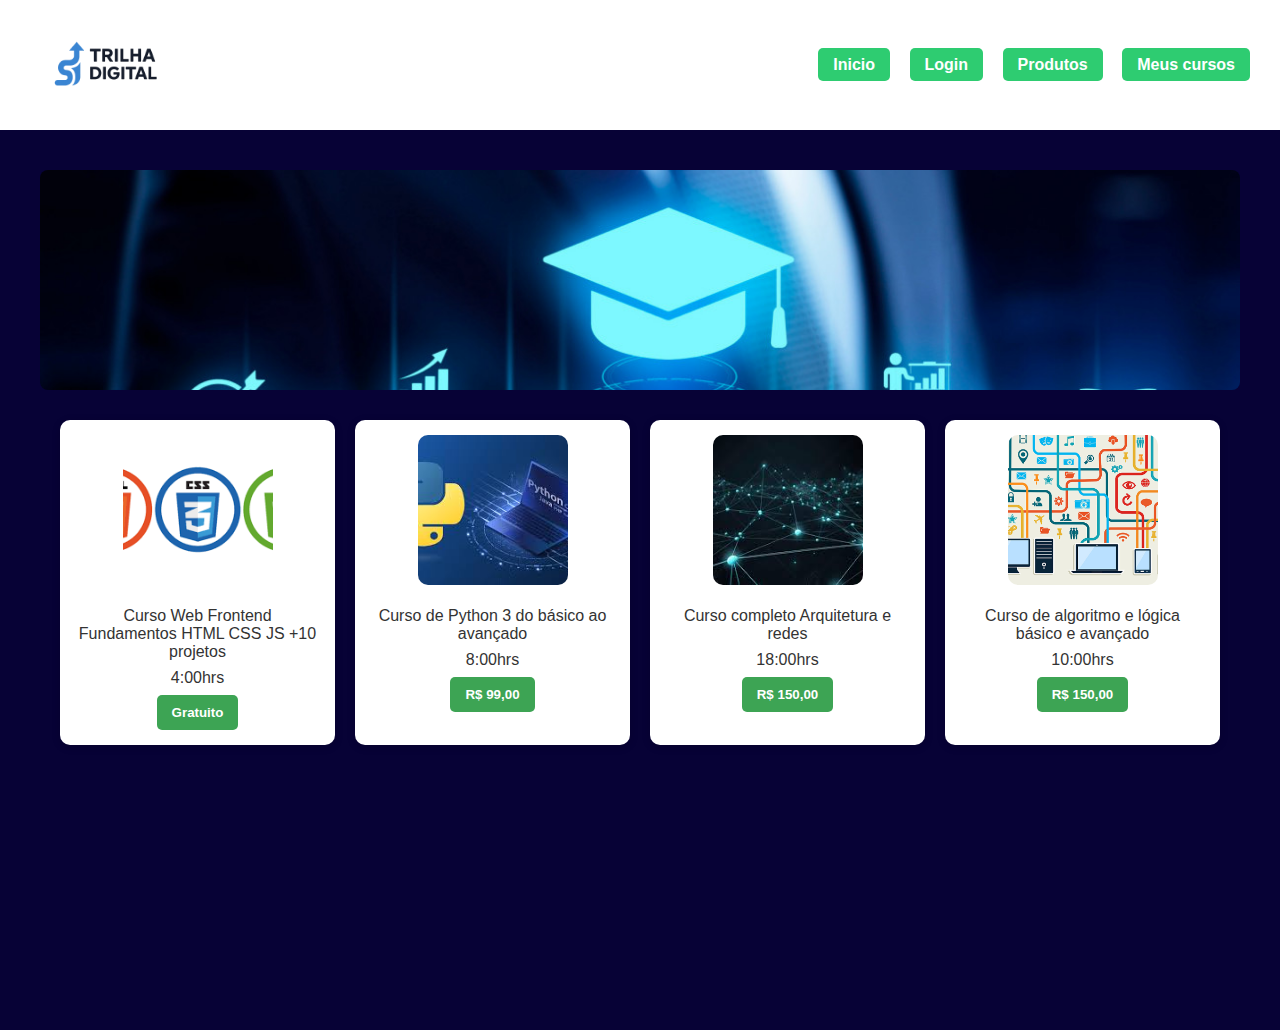
<file: index.html>
<!DOCTYPE html>
<html lang="pt-br">
<head>
    <meta charset="UTF-8">
    <meta name="viewport" content="width=device-width, initial-scale=1.0">
    <title>Home</title>
    <link rel="stylesheet" href="style.css">
    <link rel="shortcut icon" href="webM.E/asssets/4cbac29c-d025-4620-91ab-8e4f8596ac2f.png" type="image/x-icon">
</head>
<body>
    <header>
        <nav> 
            <div>
                <img src="webM.E/asssets/4cbac29c-d025-4620-91ab-8e4f8596ac2f.png" alt="" id="trilhaDigital">
            </div>

            <div class="botoesNav">
                <a href="index.html">Inicio</a>
                <a href="login.html">Login</a>
                <a href="produtos.html">Produtos</a>
                <a href="meusCursos.html">Meus cursos</a>
            </div>
        </nav>
    </header>

    <main>
        <div id="banner">
            <img src="webM.E/asssets/bannerInternet.jpg" alt="">
        </div>
        <div class="cursos">
            <div>
                <img src="webM.E/asssets/stackImg.png" alt="">
                <p>Curso Web Frontend Fundamentos HTML CSS JS +10 projetos</p>
                <p>4:00hrs</p>
                <button>Gratuito</button>
            </div>
            <div>
                <img src="webM.E/asssets/pythonImg.jpg" alt="">
                <p>Curso de Python 3 do básico ao avançado</p>
                <p>8:00hrs</p>
                <button><a href="pagamento.html">R$ 99,00</a></button>
            </div>
            <div>
                <img src="webM.E/asssets/techImg.jpg" alt="">
                <p>Curso completo Arquitetura e redes</p>
                <p>18:00hrs</p>
                <button><a href="pagamento.html">R$ 150,00</a></button>
            </div>
            <div>
                <img src="webM.E/asssets/algoritmo.jpg" alt="">
                <p>Curso de algoritmo e lógica básico e avançado</p>
                <p>10:00hrs</p>
                <button><a href="pagamento.html">R$ 150,00</a></button>
            </div>


        </div>
    </main>
</body>
</html>
</file>
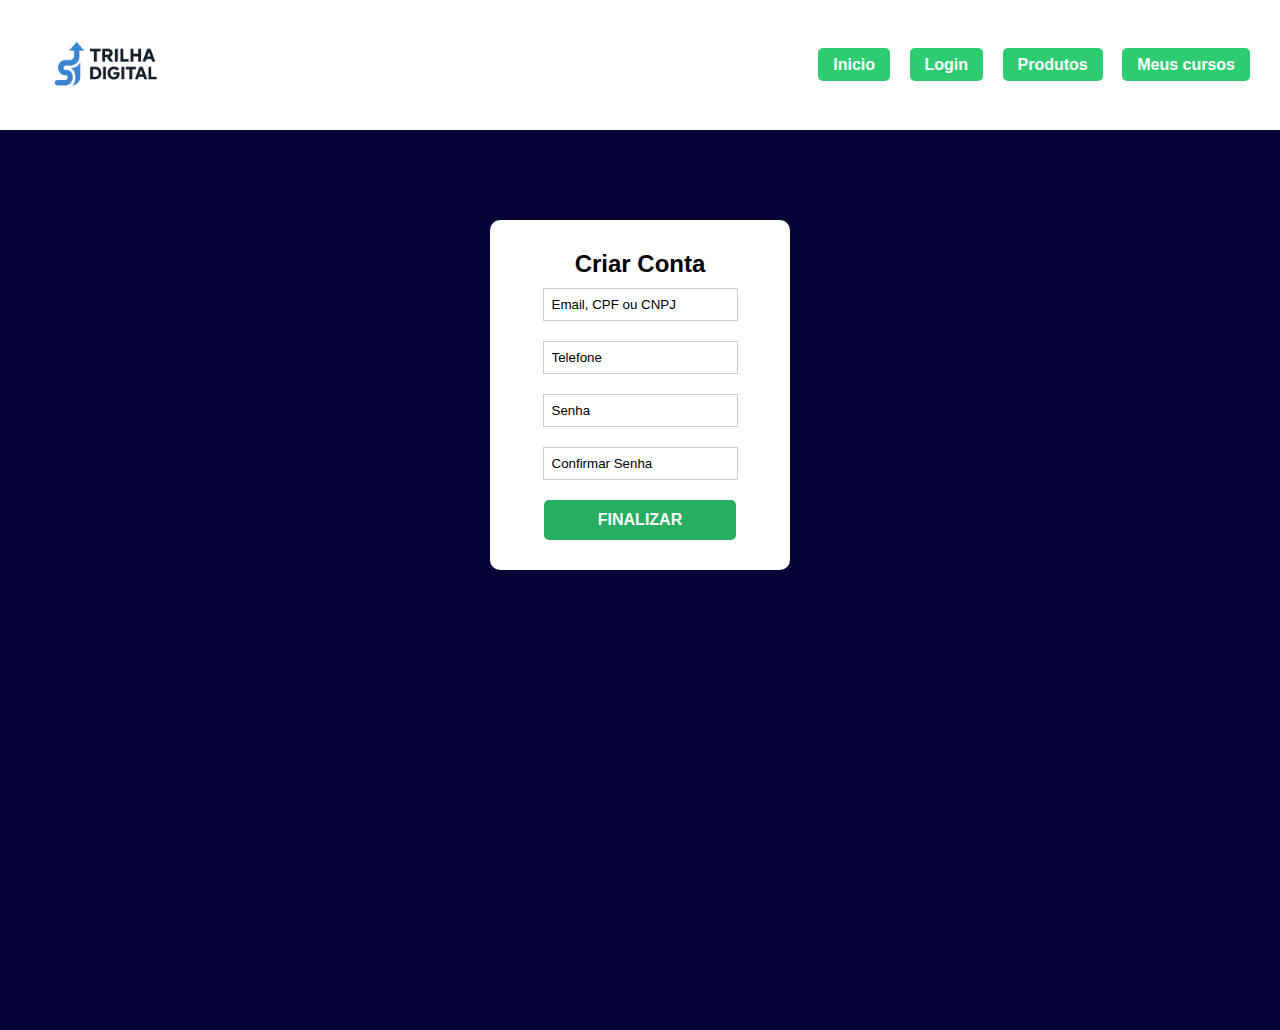
<file: criarConta.html>
<!DOCTYPE html>
<html lang="pt-br">
<head>
    <meta charset="UTF-8">
    <meta name="viewport" content="width=device-width, initial-scale=1.0">
    <title>Document</title>
    <link rel="stylesheet" href="style.css">
</head>
<body>
    <header>
        <nav> 
            <div>
                <img src="webM.E/asssets/4cbac29c-d025-4620-91ab-8e4f8596ac2f.png" alt="" id="trilhaDigital">
            </div>

            <div class="botoesNav">
                <a href="index.html">Inicio</a>
                <a href="login.html">Login</a>
                <a href="produtos.html">Produtos</a>
                <a href="meusCursos.html">Meus cursos</a>
            </div>
        </nav>
    </header>

    <main>
        <div id="login">
            <h2>Criar Conta</h2>
            <input type="text" value="Email, CPF ou CNPJ">
            <input type="text" value="Telefone">
            <input type="text" value="Senha">
            <input type="text" value="Confirmar Senha">
            <button>FINALIZAR</button>
        </div>
       
</body>
</html>
</file>
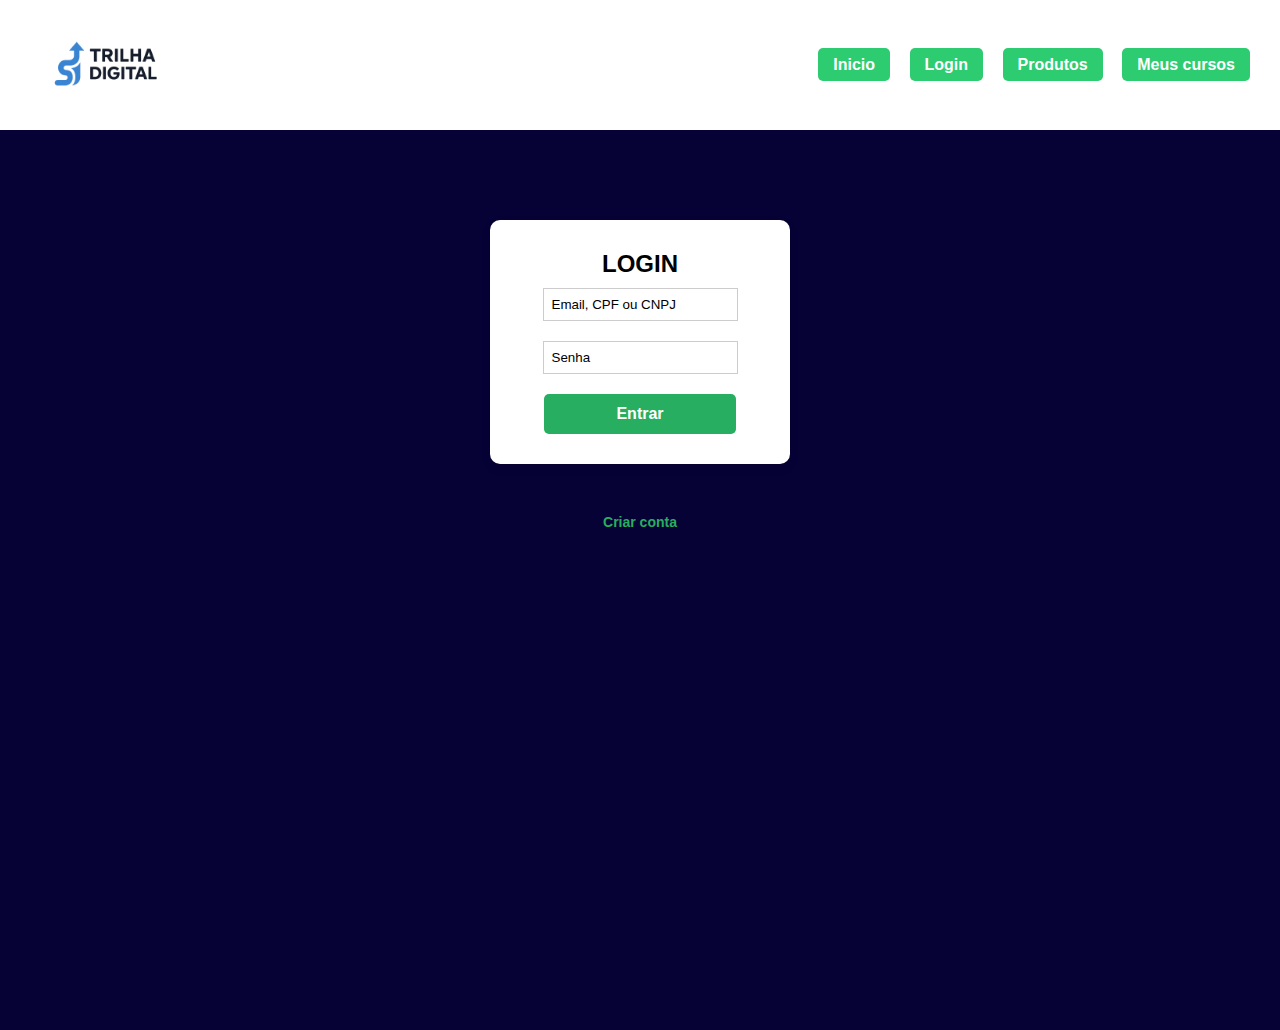
<file: login.html>
<!DOCTYPE html>
<html lang="pt-br">
<head>
    <meta charset="UTF-8">
    <meta name="viewport" content="width=device-width, initial-scale=1.0">
    <title>Document</title>
    <link rel="stylesheet" href="style.css">
</head>
<body>
    <header>
        <nav> 
            <div>
                <img src="webM.E/asssets/4cbac29c-d025-4620-91ab-8e4f8596ac2f.png" alt="" id="trilhaDigital">
            </div>

            <div class="botoesNav">
                <a href="index.html">Inicio</a>
                <a href="login.html">Login</a>
                <a href="produtos.html">Produtos</a>
                <a href="meusCursos.html">Meus cursos</a>
            </div>
        </nav>
    </header>

    <main>
        <div id="login">
            <h2>LOGIN</h2>
            <input type="text" value="Email, CPF ou CNPJ">
            <input type="text" value="Senha">
            <button>Entrar</button>
        </div>
        <a href="criarConta.html" id="linkcriarConta">Criar conta</a>
    </main>
</body>
</html>
</file>
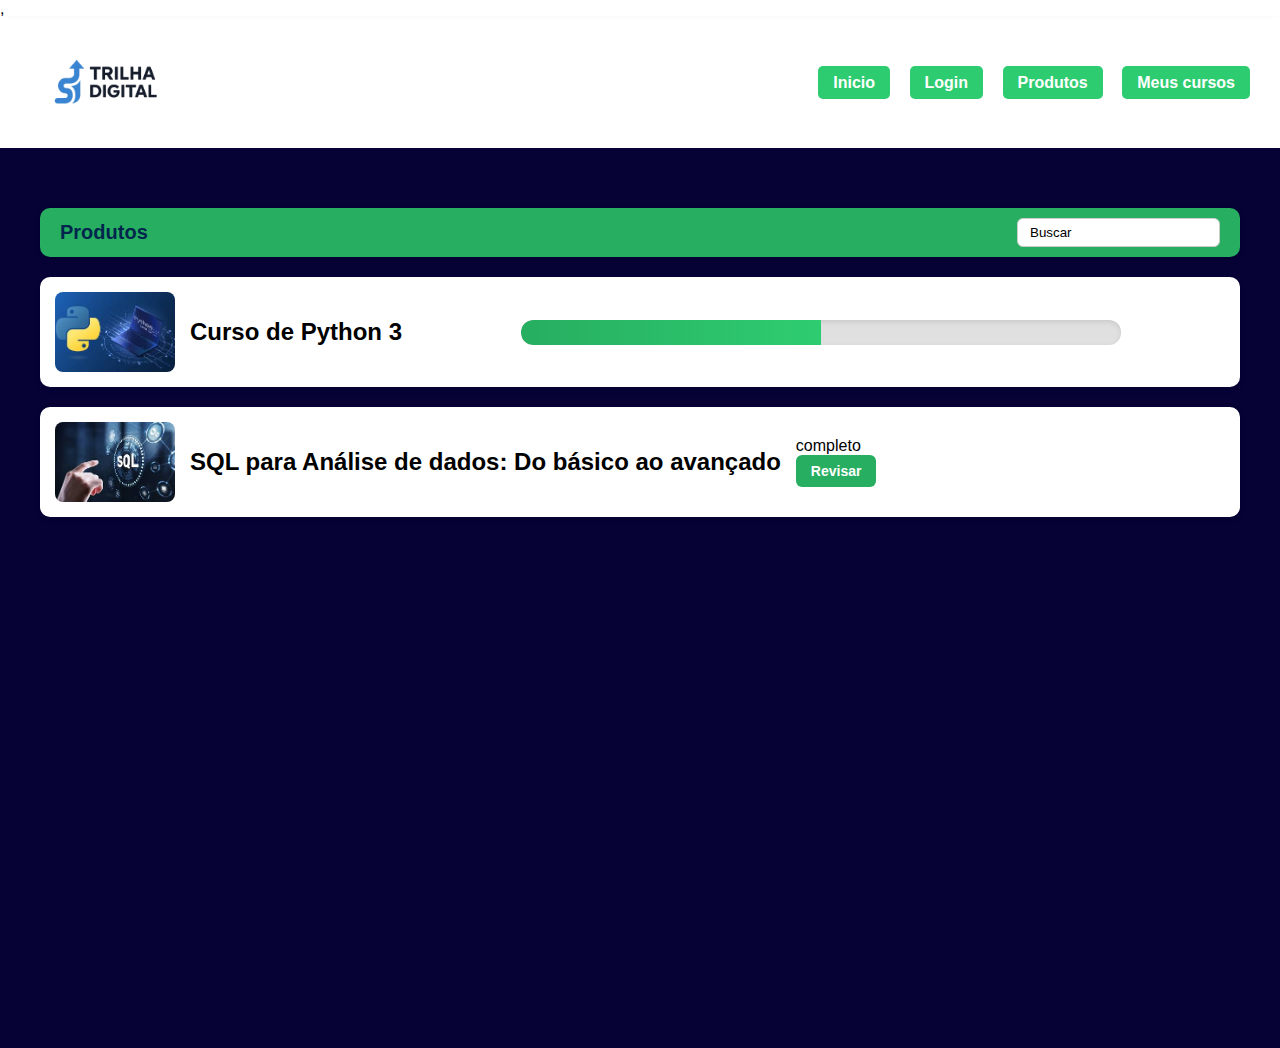
<file: meusCursos.html>
<!DOCTYPE html>
<html lang="pt-br">
<head>
    <meta charset="UTF-8">
    <meta name="viewport" content="width=device-width, initial-scale=1.0">
    <title>Document</title>
    <link rel="stylesheet" href="style.css">
</head>,
<body>
    <header>
        <nav> 
            <div >
                 <img src="webM.E/asssets/4cbac29c-d025-4620-91ab-8e4f8596ac2f.png" alt="" id="trilhaDigital">
            </div>

            <div class="botoesNav">
                <a href="index.html">Inicio</a>
                <a href="login.html">Login</a>
                <a href="produtos.html">Produtos</a>
                <a href="meusCursos.html">Meus cursos</a>
            </div>
        </nav>
    </header>

    <main>
        <div id="barraProdutos">
                <h2>Produtos</h2>
                <input type="text" value="Buscar">
            </div>
        
        <div class="cursosFeitos">
            <div id="pythonMeusCursos">
                <img src="webM.E/asssets/pythonImg.jpg" alt="">
                <h2>Curso de Python 3</h2>
            

                <div id="barraCompleto">
                    <div id="barraFeita">

                    </div>
                    <p>50%</p>
                </div>

            </div>

            <div id="sqlMeusCursos">
                <img src="webM.E/asssets/imgSql.jpg" alt="">
                <h2>SQL para Análise de dados: Do básico ao avançado</h2>

                <div id="sqlFeito">
                    <p>completo</p>
                    <button>Revisar </button>
                </div>

            </div>

        </div>
    </main>
</body>
</html>
</file>
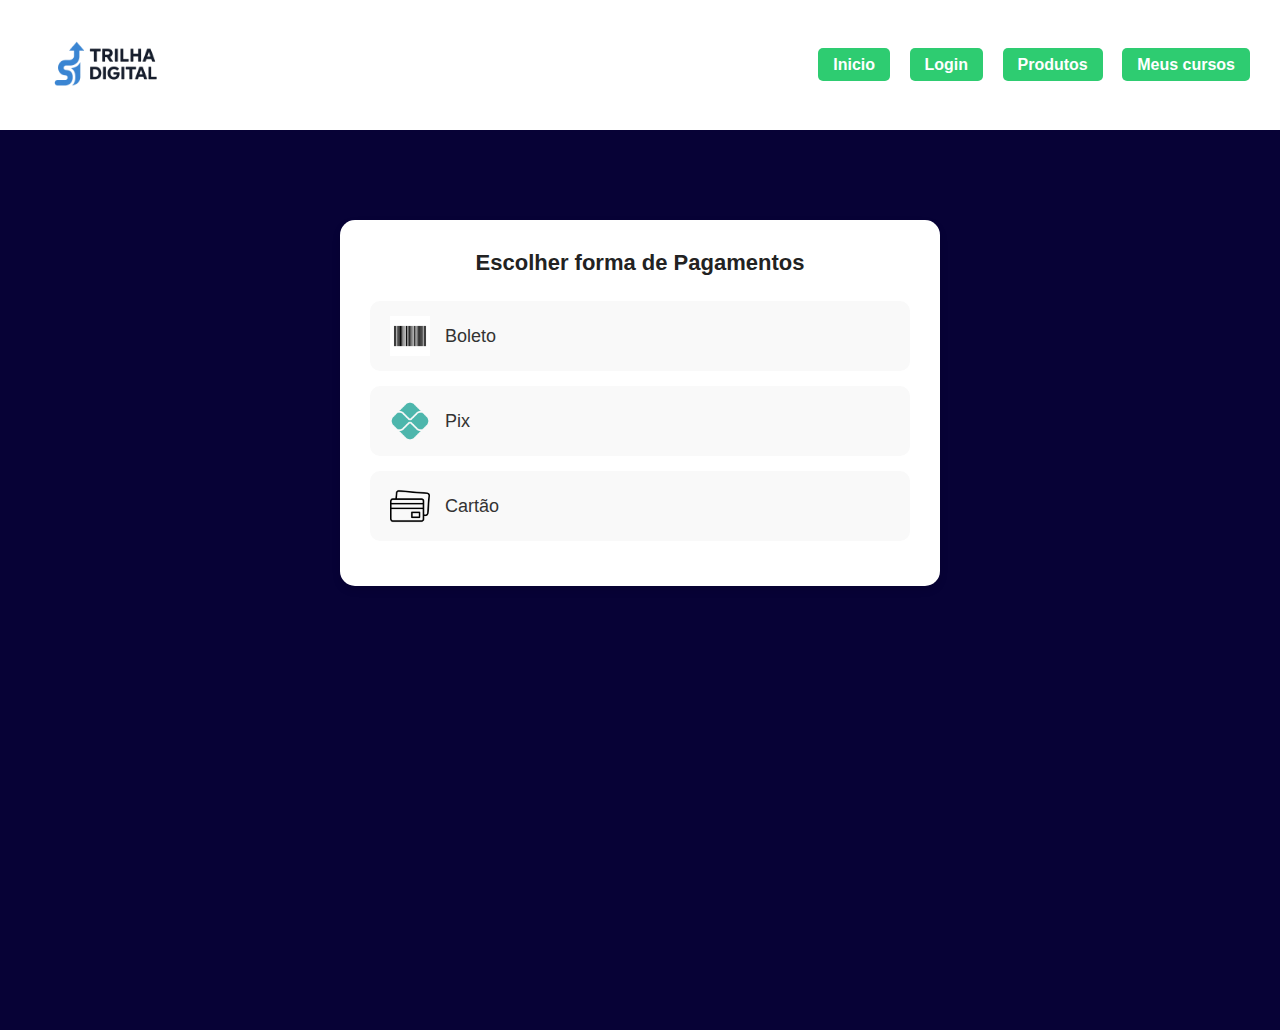
<file: pagamento.html>
<!DOCTYPE html>
<html lang="pt-br">
<head>
    <meta charset="UTF-8">
    <meta name="viewport" content="width=device-width, initial-scale=1.0">
    <title>Pagamento</title>
    <link rel="stylesheet" href="style.css">
    <link rel="shortcut icon" href="webM.E/asssets/4cbac29c-d025-4620-91ab-8e4f8596ac2f.png" type="image/x-icon">
</head>
<body>
    <header>
        <nav> 
            <div>
                <img src="webM.E/asssets/4cbac29c-d025-4620-91ab-8e4f8596ac2f.png" alt="" id="trilhaDigital">
            </div>

            <div class="botoesNav">
                <a href="index.html">Inicio</a>
                <a href="login.html">Login</a>
                <a href="produtos.html">Produtos</a>
                <a href="meusCursos.html">Meus cursos</a>
            </div>
        </nav>
    </header>

    <main>

        <div id="Pagamentos">
            <h1>Escolher forma de Pagamentos</h1>
            <div> 
                <img src="webM.E/asssets/boleto.jpg" alt="">
            <h2>Boleto</h2>
             </div>
            <div> 
                <img src="webM.E/asssets/pix.png" alt="">
            <h2>Pix</h2>
             </div>
            <div> 
                <img src="webM.E/asssets/cartao.png" alt="">
            <h2>Cartão</h2>
             </div>

        </div>
    </main>
</body>
</html>
</file>
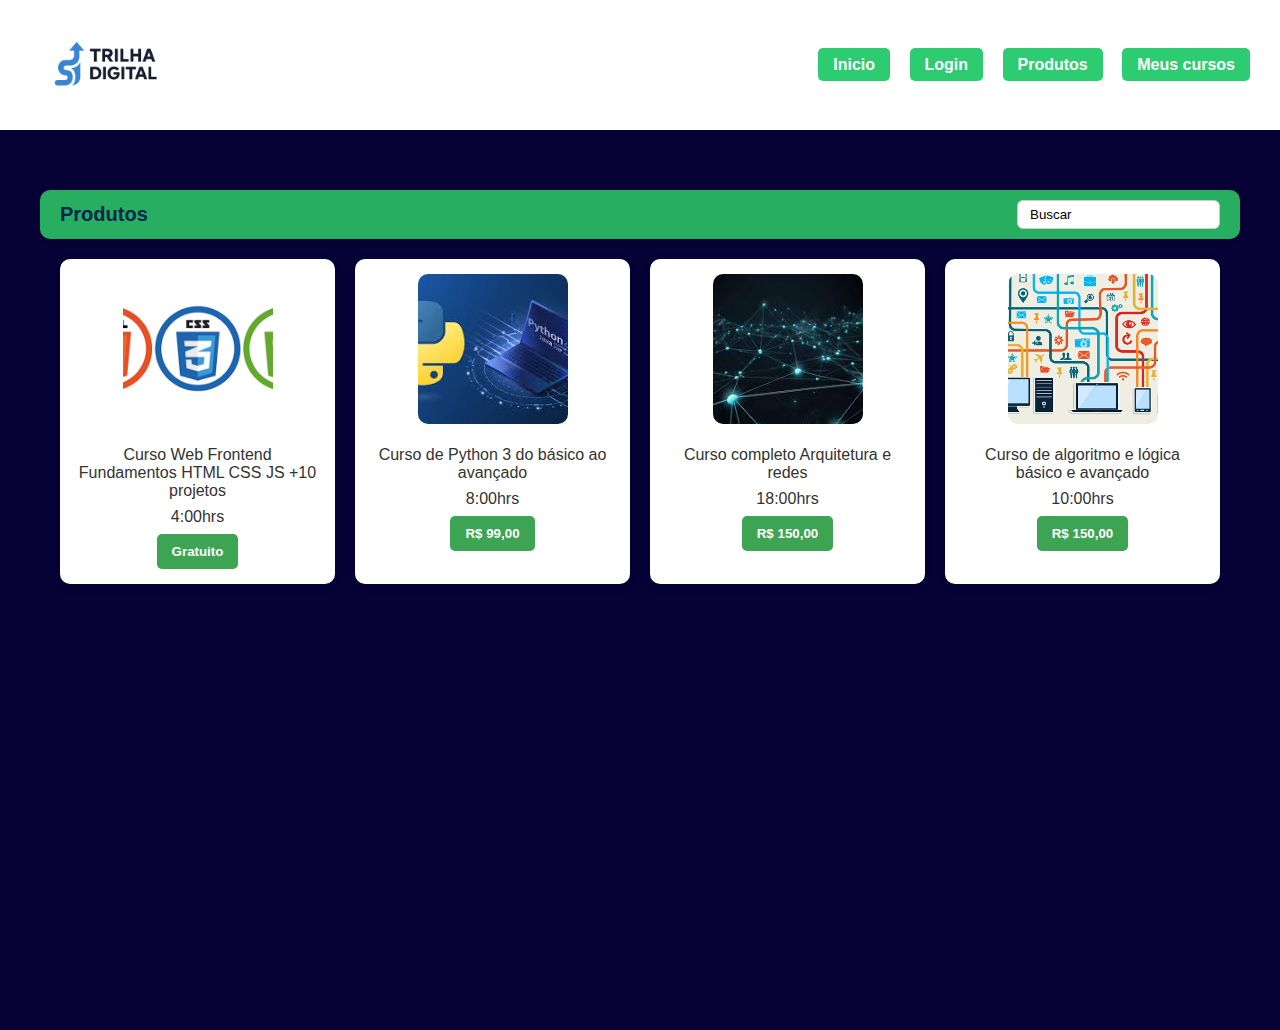
<file: produtos.html>
<!DOCTYPE html>
<html lang="pt-br">
<head>
    <meta charset="UTF-8">
    <meta name="viewport" content="width=device-width, initial-scale=1.0">
    <title>Produtos</title>
    <link rel="stylesheet" href="style.css">
    <link rel="shortcut icon" href="webM.E/asssets/4cbac29c-d025-4620-91ab-8e4f8596ac2f.png" type="image/x-icon">

</head>
<body>
    <header>
        <nav> 
            <div>
                 <img src="webM.E/asssets/4cbac29c-d025-4620-91ab-8e4f8596ac2f.png" alt="" id="trilhaDigital">
            </div>

            <div class="botoesNav">
                <a href="index.html">Inicio</a>
                <a href="login.html">Login</a>
                <a href="produtos.html">Produtos</a>
                <a href="meusCursos.html">Meus cursos</a>
            </div>
        </nav>
    </header>

    <main>
        <div id="barraProdutos">
                <h2>Produtos</h2>
                <input type="text" value="Buscar">
            </div>
        <div class="cursos">
            <div>
           
                <img src="webM.E/asssets/stackImg.png" alt="">
                <p>Curso Web Frontend Fundamentos HTML CSS JS +10 projetos</p>
                <p>4:00hrs</p>
                <button>Gratuito</button>
              
            </div>
            <div>
                <a href="pythonDetalhes.html"><img src="webM.E/asssets/pythonImg.jpg" alt=""></a>
                <p>Curso de Python 3 do básico ao avançado</p>
                <p>8:00hrs</p>
                <button>R$ 99,00</button>
            </div>
            <div>
                <img src="webM.E/asssets/techImg.jpg" alt="">
                <p>Curso completo Arquitetura e redes</p>
                <p>18:00hrs</p>
                <button>R$ 150,00</button>
            </div>
            <div>
                <img src="webM.E/asssets/algoritmo.jpg" alt="">
                <p>Curso de algoritmo e lógica básico e avançado</p>
                <p>10:00hrs</p>
                <button>R$ 150,00</button>
            </div>


        </div>
    </main>
</body>
</html>
</file>
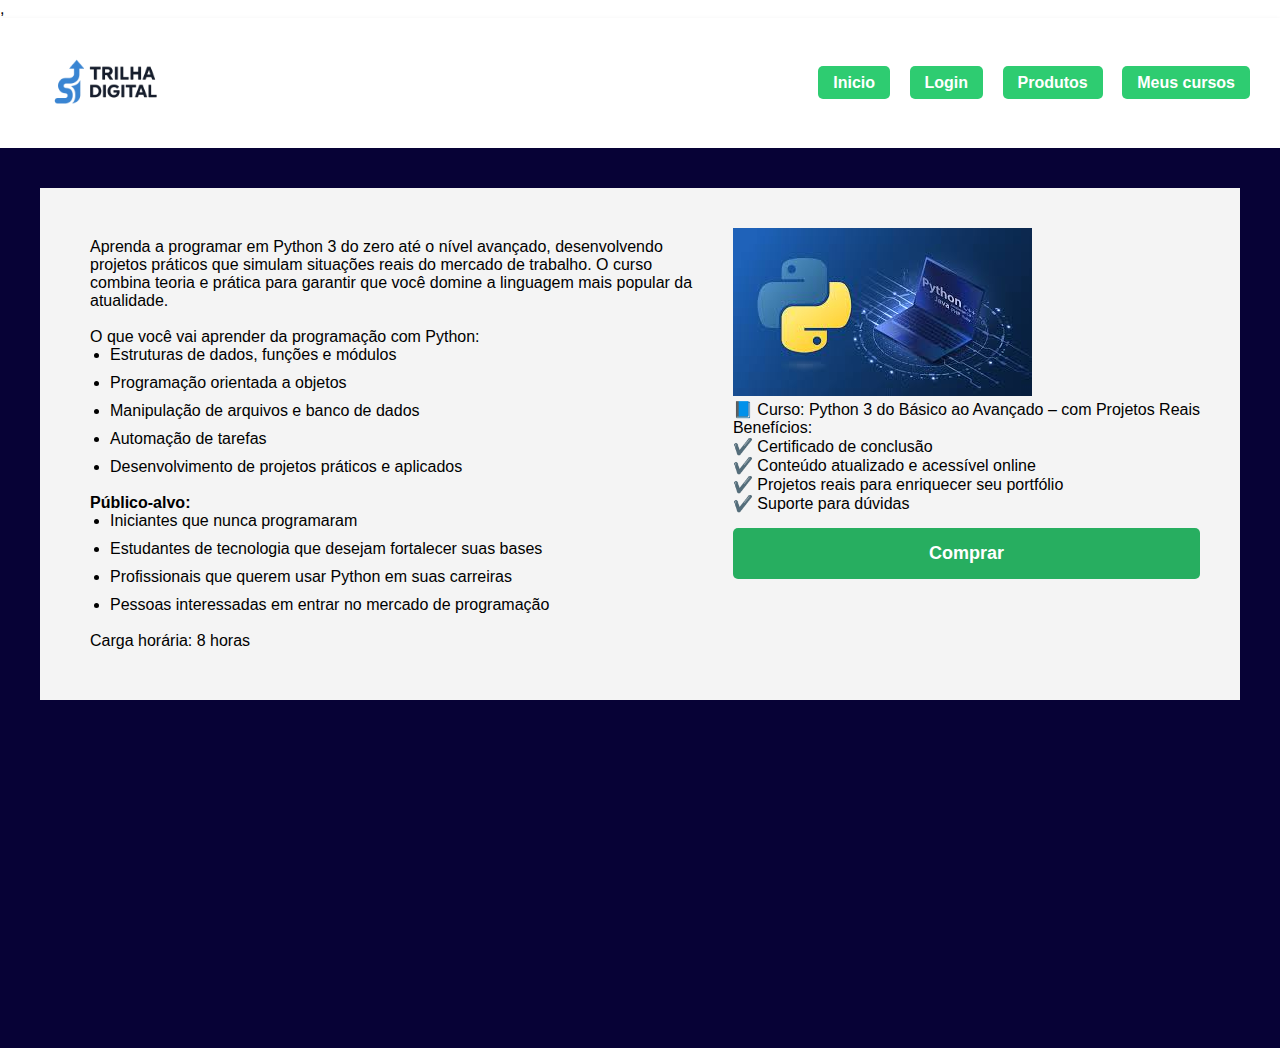
<file: pythonDetalhes.html>
<!DOCTYPE html>
<html lang="pt-br">
<head>
    <meta charset="UTF-8">
    <meta name="viewport" content="width=device-width, initial-scale=1.0">
    <title>Detalhes</title>
    <link rel="stylesheet" href="style.css">
</head>,
<body>
    <header>
        <nav> 
            <div>
                    <img src="webM.E/asssets/4cbac29c-d025-4620-91ab-8e4f8596ac2f.png" alt="" id="trilhaDigital">
            </div>

            <div class="botoesNav">
                <a href="index.html">Inicio</a>
                <a href="login.html">Login</a>
                <a href="produtos.html">Produtos</a>
                <a href="meusCursos.html">Meus cursos</a>
            </div>
        </nav>
    </header>

    <main>
        <div id="pythonDetalhes">
            <div id="detalhes1">
            <p> Aprenda a programar em Python 3 do zero até o nível avançado, desenvolvendo projetos práticos que simulam situações reais do mercado de trabalho. O curso combina teoria e prática para garantir que você domine a linguagem mais popular da atualidade.
    <br><br>O que você vai aprender da programação com Python:</p>
                    <ul>
    <li>Estruturas de dados, funções e módulos</li>
    <li>Programação orientada a objetos</li>
    <li>Manipulação de arquivos e banco de dados</li>
    <li>Automação de tarefas</li>
    <li>Desenvolvimento de projetos práticos e aplicados</li>
    </ul>

    <p><strong><br>Público-alvo:</strong></p>
    <ul>
    <li>Iniciantes que nunca programaram</li>
    <li>Estudantes de tecnologia que desejam fortalecer suas bases</li>
    <li>Profissionais que querem usar Python em suas carreiras</li>
    <li>Pessoas interessadas em entrar no mercado de programação</li>
    </ul>
    <p><br>Carga horária: 8 horas</p>
 </div>




            <div>
                <img src="webM.E/asssets/pythonImg.jpg" alt="">
                <p>📘 Curso: Python 3 do Básico ao Avançado – com Projetos Reais
                    <br>Benefícios: 
                    <br>✔️ Certificado de conclusão 
                    <br>✔️ Conteúdo atualizado e acessível online 
                    <br>✔️ Projetos reais para enriquecer seu portfólio 
                    <br>✔️ Suporte para dúvidas</p>
            <button><a href="pagamento.html">Comprar</a></button>
            </div>
        </div>
    </main>
</body>
</html>
</file>
<file: style.css>
* {
    margin: 0;
    padding: 0;
    box-sizing: border-box;
    font-family: Arial, sans-serif;
}

header {
    background: #fff;
    padding: 15px 30px;
    box-shadow: 0 2px 5px rgba(0,0,0,0.1);
}

header #trilhaDigital{
    display: flex;
    justify-content: space-between;
    width: 150px;
    height: 100px;
}

nav {
    display: flex;
    justify-content: space-between;
    align-items: center;
}

nav h1 {
    font-size: 20px;
    color: #00264d;
    font-weight: bold;
}

.botoesNav a {
    margin-left: 15px;
    padding: 8px 15px;
    border-radius: 5px;
    text-decoration: none;
    color: #fff;
    background: #2ecc71; 
    font-weight: bold;
    transition: 0.3s;
}

.botoesNav a:hover {
    background: #27ae60;
}

#banner {
    width: 100%;
    height: 220px;          
    overflow: hidden;      
    display: flex;
    justify-content: center;
    align-items: center;
    margin-bottom: 30px;  
}

#banner img {
    width: 100%;
    height: 100%;
    object-fit:cover;    
    border-radius: 8px;
}

main {
    padding: 40px;
    background: #070236; 
    min-height: 100vh;
}

.cursos {
    display: grid;
    grid-template-columns: repeat(auto-fit, minmax(220px, 1fr));
    gap: 20px;
    max-width: 1200px;   
    margin: 0 auto;     
    padding: 0 20px; 
}

.cursos div {
    background: #fff;
    border-radius: 10px;
    padding: 15px;
    text-align: center;
    box-shadow: 0 2px 8px rgba(0,0,0,0.15);
    transition: transform 0.3s;
}

.cursos div:hover {
    transform: translateY(-5px);
}

.cursos img {
    width: 150px;
    height: 150px;         
    object-fit: cover;      
    border-radius: 10px;
    margin-bottom: 10px;
}

.cursos p {
    margin: 8px 0;
    color: #333;
}

.cursos button {
    background: #3DA454;
    color: #fff;
    border: none;
    padding: 10px 15px;
    border-radius: 5px;
    cursor: pointer;
    transition: 0.3s;
    font-weight: bold;
}

.cursos button:hover {
    background: #27ae60;
}

#barraProdutos {
    display: flex;
    justify-content: space-between;
    align-items: center;
    max-width: 1200px;
    margin: 20px auto;
    padding: 10px 20px;
    background: #27ae60;
    border-radius: 10px;
    box-shadow: 0 2px 6px rgba(0,0,0,0.1);
}

#barraProdutos h2 {
    font-size: 20px;
    color: #00264d;
}

#barraProdutos input {
    padding: 6px 12px;
    border: 1px solid #ccc;
    border-radius: 6px;
}

#login {
     background-color: #fff;
  border-radius: 10px;
  padding: 30px;
  width: 300px;
  margin: 50px auto; 
  text-align: center;
  box-shadow: 0 4px 10px rgba(0,0,0,0.1);
  
}
a{
    text-decoration: none;
    color: #fff;
}
#login input {
        border: 1px solid #ccc;
        padding: 8px;
        margin: 10px;
    }
#login button{
    width: 80%;
  height: 40px;
  background-color: #27ae60;
  color: white;
  border: none;
  border-radius: 5px;
  font-size: 16px;
  font-weight: bold;
  cursor: pointer;
  margin-top: 10px;
}
.cursosFeitos {
    display: flex;
    flex-direction: column;
    gap: 20px;
    margin: 20px auto;
    max-width: 1200px;
}

.cursosFeitos > div {
    background: #fff;
    border-radius: 10px;
    padding: 15px;
    display: flex;
    align-items: center;
    gap: 15px;
    box-shadow: 0 2px 6px rgba(0,0,0,0.1);
}

.cursosFeitos img {
    width: 120px;
    height: 80px;
    object-fit: cover;
    border-radius: 8px;
}

.cursosFeitos button {
    padding: 8px 15px;
    background-color: #27ae60;
    color: #fff;
    border: none;
    border-radius: 6px;
    font-size: 14px;
    font-weight: bold;
    cursor: pointer;
    margin-left: auto;
}


.curso-detalhe {
    display: grid;
    grid-template-columns: 2fr 1fr;
    gap: 20px;
    background: #fff;
    padding: 25px;
    border-radius: 8px;
    box-shadow: 0 2px 8px rgba(0,0,0,0.15);
    margin: 20px auto;
    width: 90%;
}

.curso-detalhe p {
    color: #000;
    line-height: 1.6;
    margin-bottom: 10px;
}

.curso-detalhe img {
    width: 100%;
    border-radius: 5px;
    margin-bottom: 10px;
}

#pythonDetalhes button {
    display: block;
    width: 100%;
    background-color: #27ae60;
    color: #fff;
    border: none;
    padding: 15px;
    font-size: 18px;
    font-weight: bold;
    border-radius: 5px;
    cursor: pointer;
    margin-top: 15px;
    
}
#pythonDetalhes {
    display: flex;
    flex-direction: row; 
    gap: 20px;
    padding: 40px;
    background-color: #f4f4f4;
    max-width: 100%; 
    flex-wrap: wrap; 
}

#pythonDetalhes button {
    display: block;
    width: 100%;
    background-color: #27ae60;
    color: #fff;
    border: none;
    padding: 15px;
    font-size: 18px;
    font-weight: bold;
    border-radius: 5px;
    cursor: pointer;
    margin-top: 15px;
    
}
#pythonDetalhes a{
    text-decoration: none;
      color: #fff;
}

#detalhes1 {
    display: flex;
    flex-direction: column; 
    margin: 10px;
    flex: 1; 
}

#detalhes1 ul {
    display: flex;
    flex-direction: column; 
    gap: 10px; 
    padding-left: 20px;
    list-style-type: disc; 
}

#Pagamentos {
    max-width: 600px;
    margin: 50px auto;
    background: #fff;
    padding: 30px;
    border-radius: 15px;
    box-shadow: 0 4px 8px rgba(0,0,0,0.1);
    text-align: center;
}


#Pagamentos h1 {
    margin-bottom: 25px;
    font-size: 22px;
    font-weight: bold;
    color: #222;
}


#Pagamentos div {
    display: flex;
    align-items: center;
    background: #f9f9f9;
    margin: 15px 0;
    padding: 15px 20px;
    border-radius: 10px;
    cursor: pointer;
    transition: all 0.3s ease;
}


#Pagamentos img {
    width: 40px;
    height: 40px;
    margin-right: 15px;
}


#Pagamentos h2 {
    margin: 0;
    font-size: 18px;
    color: #333;
    font-weight: 500;
}
#linkcriarConta {
    
     display: block;
    margin-top: 15px;
    color: #27ae60; 
    text-decoration: none;
    font-size: 14px;
    text-align: center;
    font-weight: bold;
    
} 
#barraCompleto, 
#barraFeita {
    width: 100%;
    max-width: 600px;
    height: 25px;
    background: #e0e0e0;
    border-radius: 12px;
    overflow: hidden;
    margin: 20px auto;
    box-shadow: inset 0 2px 5px rgba(0,0,0,0.1);
}

#barraCompleto::before, 
#barraFeita::before {
    content: "";
    display: block;
    height: 100%;
    width: 50%;
    background: linear-gradient(90deg, #27ae60, #2ecc71);
    border-radius: 12px 0 0 12px;
}
</file>
